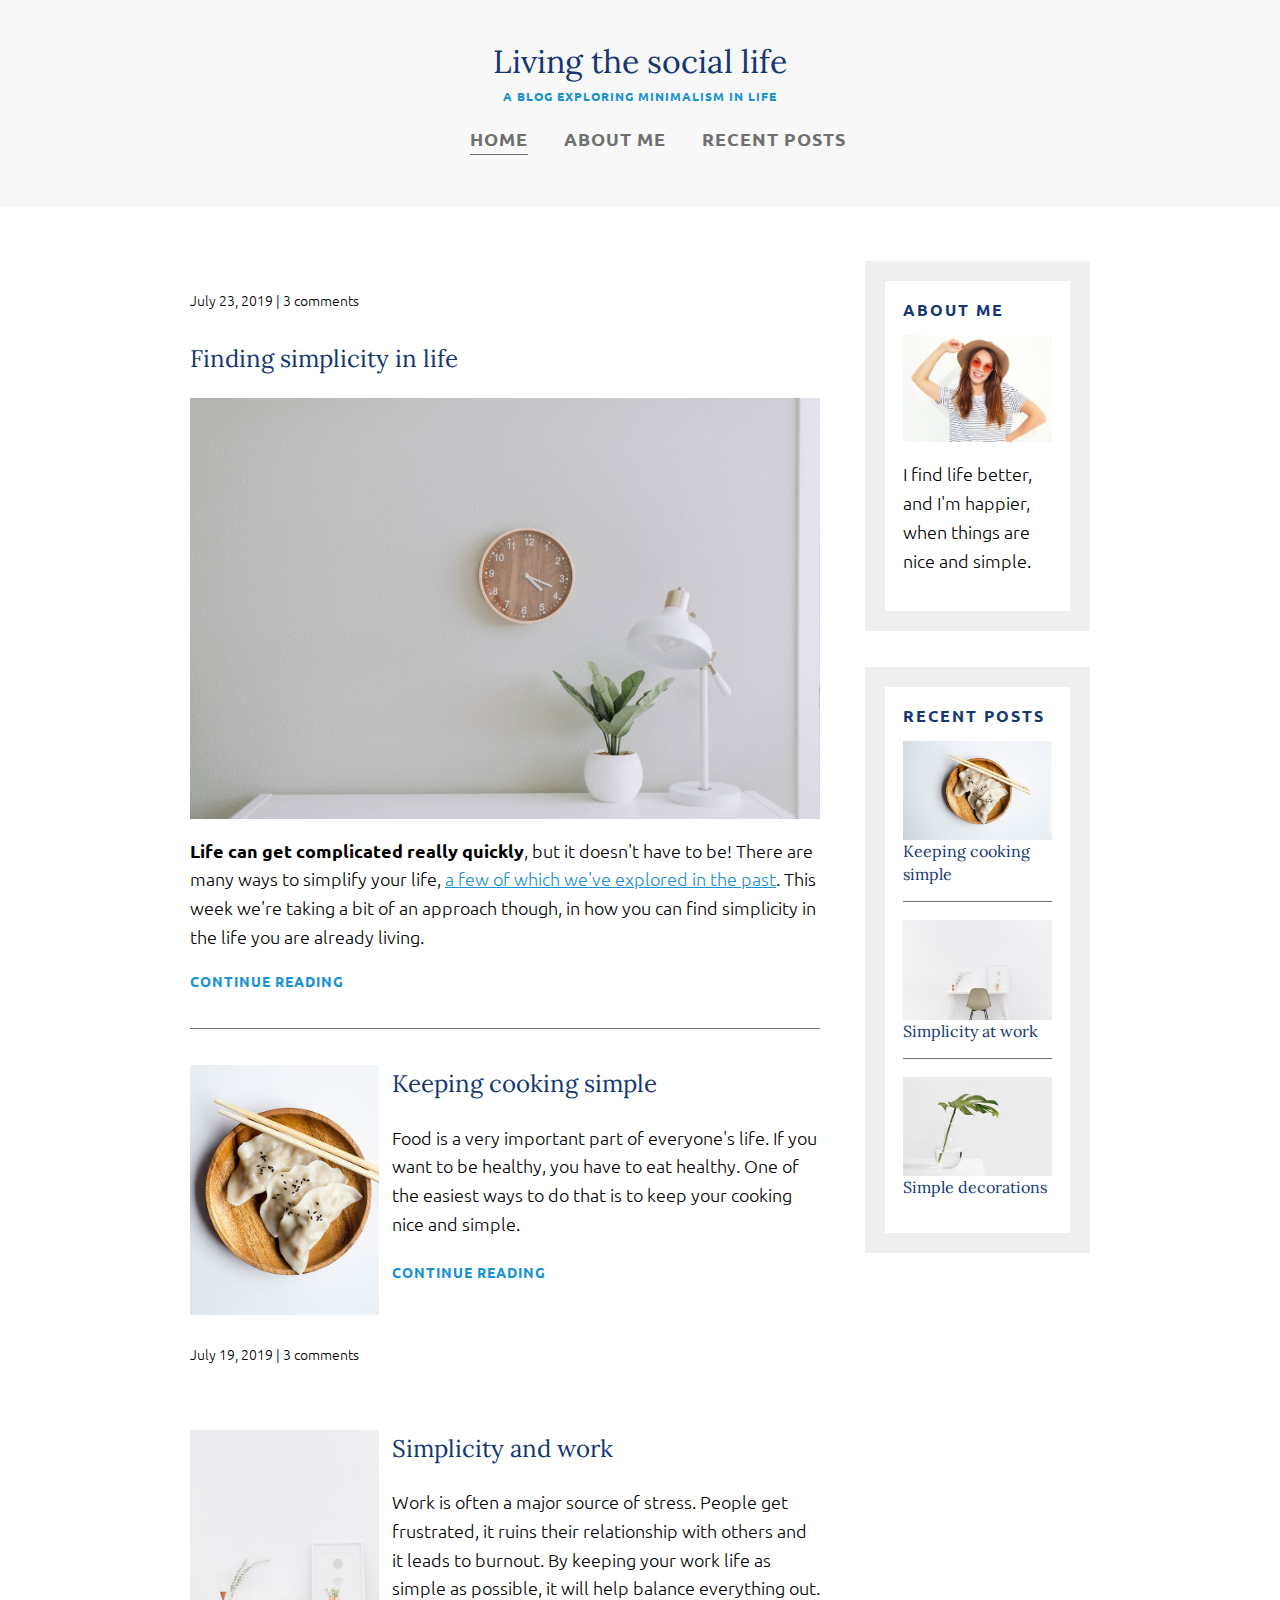
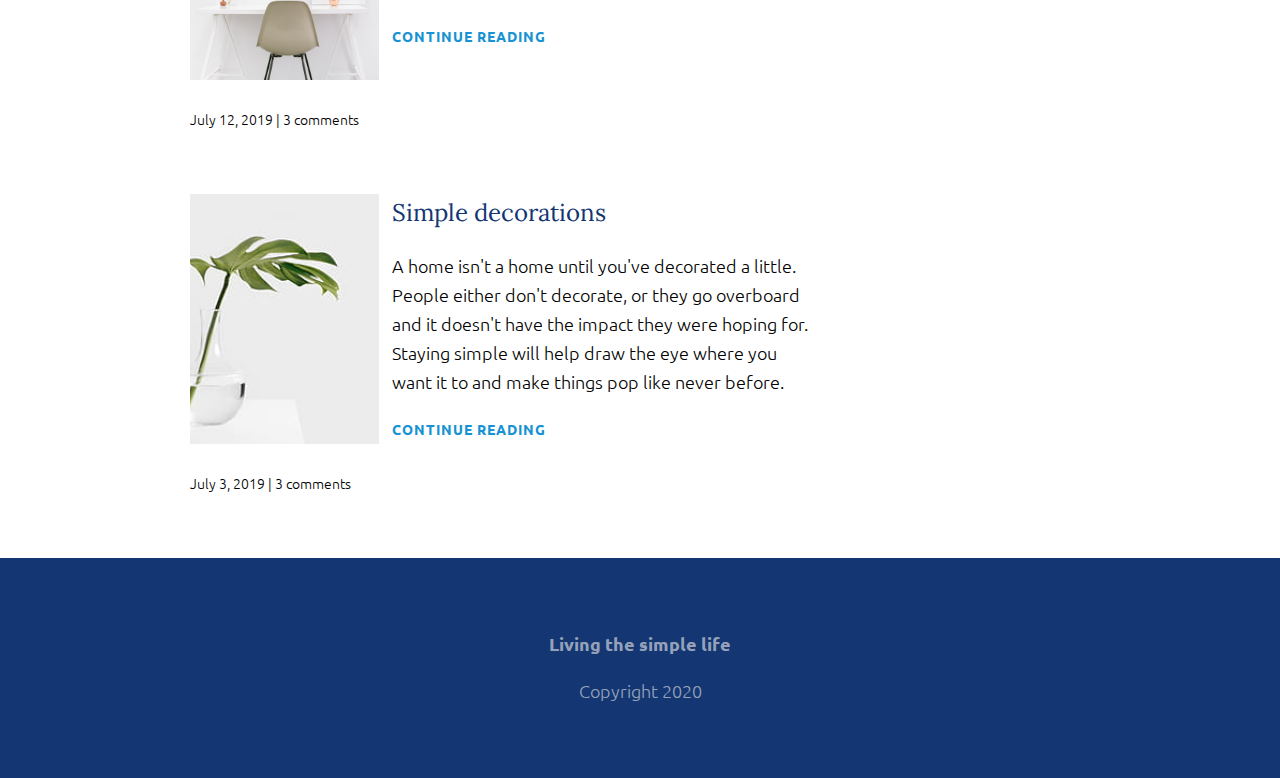
<file: index.html>
<!DOCTYPE html>
<html>
  <head>
    <meta charset="UTF-8" />
    <meta name="viewport" content="width=device-width, initial-scale=1" />
    <link
      href="https://fonts.googleapis.com/css?family=Lora|Ubuntu:300,400,700&display=swap"
      rel="stylesheet"
    />
    <link rel="stylesheet" href="css/styles.css" />
  </head>
  <body>
    <header>
      <div class="container container-nav">
        <div class="site-title">
          <h1>Living the social life</h1>
          <p class="subtitle">A blog exploring minimalism in life</p>
        </div>

        <nav>
          <ul>
            <li><a href="index.html" class="current-page">Home</a></li>
            <li><a href="about-me.html">About me</a></li>
            <li><a href="recent-posts.html">Recent posts</a></li>
          </ul>
        </nav>
      </div>
    </header>

    <div class="container container-flex">
      <main role="main">
        <article class="article-featured">
          <h2 class="article-title">Finding simplicity in life</h2>
          <img
            src="images/deco.jpeg"
            alt="simple white desk on a white wall with a plant on the far right side"
            class="article-image"
          />
          <p class="article-info">July 23, 2019 | 3 comments</p>
          <p class="article-body">
            <strong>Life can get complicated really quickly</strong>, but it
            doesn't have to be! There are many ways to simplify your life,
            <a href="#">a few of which we've explored in the past</a>. This week
            we're taking a bit of an approach though, in how you can find
            simplicity in the life you are already living.
          </p>
          <a href="#" class="article-read-more">CONTINUE READING</a>
        </article>

        <article class="article-recent">
          <div class="article-recent-main">
            <h2 class="article-title">Keeping cooking simple</h2>
            <p class="article-body">
              Food is a very important part of everyone's life. If you want to
              be healthy, you have to eat healthy. One of the easiest ways to do
              that is to keep your cooking nice and simple.
            </p>
            <a href="#" class="article-read-more">CONTINUE READING</a>
          </div>
          <div class="article-recent-secondary">
            <img
              src="images/dumpling-wooden-plate.jpg"
              alt="two dumplings on a wood plate with chopsticks"
              class="article-image"
            />
            <p class="article-info">July 19, 2019 | 3 comments</p>
          </div>
        </article>

        <article class="article-recent">
          <div class="article-recent-main">
            <h2 class="article-title">Simplicity and work</h2>
            <p class="article-body">
              Work is often a major source of stress. People get frustrated, it
              ruins their relationship with others and it leads to burnout. By
              keeping your work life as simple as possible, it will help balance
              everything out.
            </p>
            <a href="#" class="article-read-more">CONTINUE READING</a>
          </div>
          <div class="article-recent-secondary">
            <img
              src="images/work.jpeg"
              alt="a chair white chair at a white desk on a white wall"
              class="article-image"
            />
            <p class="article-info">July 12, 2019 | 3 comments</p>
          </div>
        </article>

        <article class="article-recent">
          <div class="article-recent-main">
            <h2 class="article-title">Simple decorations</h2>
            <p class="article-body">
              A home isn't a home until you've decorated a little. People either
              don't decorate, or they go overboard and it doesn't have the
              impact they were hoping for. Staying simple will help draw the eye
              where you want it to and make things pop like never before.
            </p>
            <a href="#" class="article-read-more">CONTINUE READING</a>
          </div>
          <div class="article-recent-secondary">
            <img
              src="images/greenplant.jpg"
              alt="a green plant in a clear, round vase with water in it"
              class="article-image"
            />
            <p class="article-info">July 3, 2019 | 3 comments</p>
          </div>
        </article>
      </main>

      <aside class="sidebar">
        <div class="sidebar-widget">
          <h2 class="widget-title">ABOUT ME</h2>
          <img src="images/woman.jpg" alt="jane doe" class="widget-image" />
          <p class="widget-body">
            I find life better, and I'm happier, when things are nice and
            simple.
          </p>
        </div>

        <div class="sidebar-widget">
          <h2 class="widget-title">RECENT POSTS</h2>
          <div class="widget-recent-post">
            <h3 class="widget-recent-post-title">Keeping cooking simple</h3>
            <img
              src="images/dumpling-wooden-plate.jpg"
              alt="two dumplings on a wood plate with chopsticks"
              class="widget-image"
            />
          </div>
          <div class="widget-recent-post">
            <h3 class="widget-recent-post-title">Simplicity at work</h3>
            <img
              src="images/work.jpeg"
              alt="a chair white chair at a white desk on a white wall"
              class="widget-image"
            />
          </div>
          <div class="widget-recent-post">
            <h3 class="widget-recent-post-title">Simple decorations</h3>
            <img
              src="images/greenplant.jpg"
              alt="a green plant in a clear, round vase with water in it"
              class="widget-image"
            />
          </div>
        </div>
      </aside>
    </div>

    <footer>
      <p><strong>Living the simple life</strong></p>
      <p>Copyright 2020</p>
    </footer>
  </body>
</html>
</file>
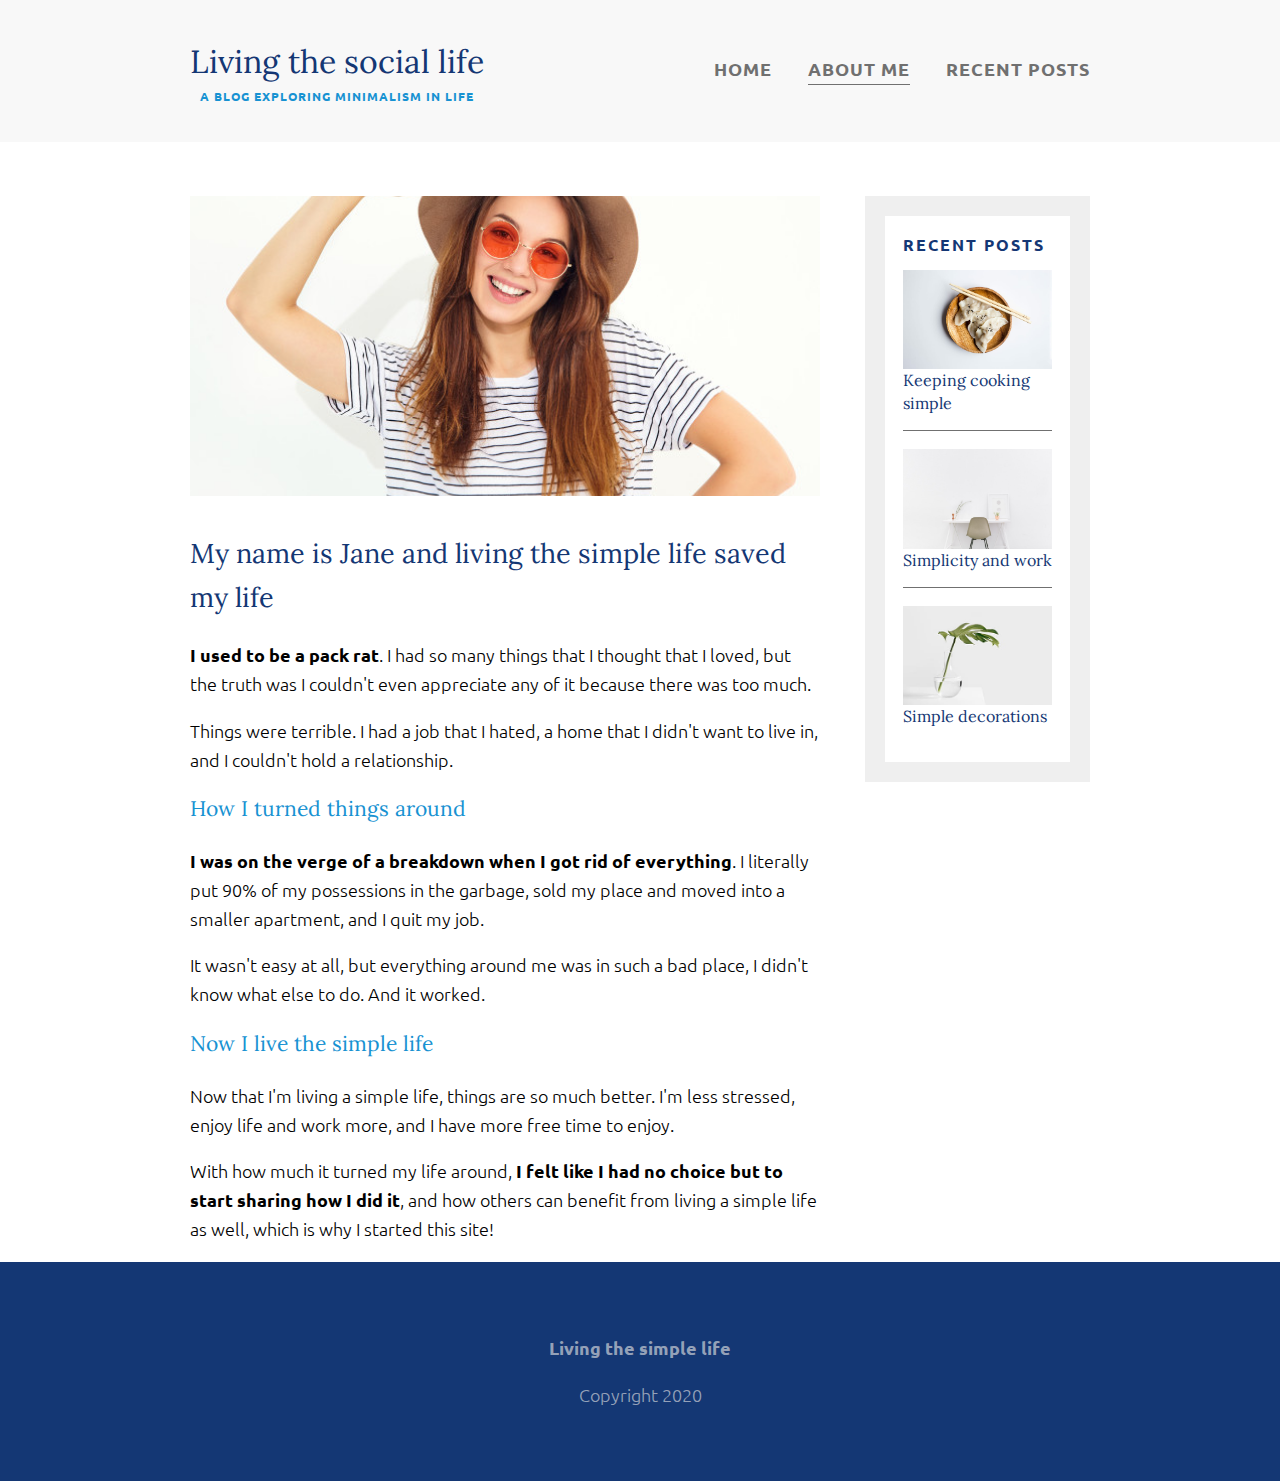
<file: about-me.html>
<!DOCTYPE html>
<html>
  <head>
    <link
      href="https://fonts.googleapis.com/css?family=Lora|Ubuntu:300,400,700&display=swap"
      rel="stylesheet"
    />
    <link rel="stylesheet" href="css/styles.css" />
  </head>
  <body>
    <header>
      <div class="container container-flex">
        <div class="site-title">
          <h1>Living the social life</h1>
          <p class="subtitle">A blog exploring minimalism in life</p>
        </div>

        <nav>
          <ul>
            <li><a href="index.html">Home</a></li>
            <li><a href="about-me.html" class="current-page">About me</a></li>
            <li><a href="recent-posts.html">Recent posts</a></li>
          </ul>
        </nav>
      </div>
    </header>

    <div class="container container-flex">
      <main role="main">
        <img src="images/woman.jpg" alt="jane-doe" class="image-full" />

        <h2>My name is Jane and living the simple life saved my life</h2>

        <p>
          <strong>I used to be a pack rat</strong>. I had so many things that I
          thought that I loved, but the truth was I couldn't even appreciate any
          of it because there was too much.
        </p>
        <p>
          Things were terrible. I had a job that I hated, a home that I didn't
          want to live in, and I couldn't hold a relationship.
        </p>

        <h3>How I turned things around</h3>
        <p>
          <strong
            >I was on the verge of a breakdown when I got rid of
            everything</strong
          >. I literally put 90% of my possessions in the garbage, sold my place
          and moved into a smaller apartment, and I quit my job.
        </p>
        <p>
          It wasn't easy at all, but everything around me was in such a bad
          place, I didn't know what else to do. And it worked.
        </p>

        <h3>Now I live the simple life</h3>
        <p>
          Now that I'm living a simple life, things are so much better. I'm less
          stressed, enjoy life and work more, and I have more free time to
          enjoy.
        </p>
        <p>
          With how much it turned my life around,
          <strong
            >I felt like I had no choice but to start sharing how I did
            it</strong
          >, and how others can benefit from living a simple life as well, which
          is why I started this site!
        </p>
      </main>

      <aside class="sidebar">
        <div class="sidebar-widget">
          <h2 class="widget-title">RECENT POSTS</h2>
          <div class="widget-recent-post">
            <h3 class="widget-recent-post-title">Keeping cooking simple</h3>
            <img
              src="images/dumpling-wooden-plate.jpg"
              alt="two dumplings on a wood plate with chopsticks"
              class="widget-image"
            />
          </div>
          <div class="widget-recent-post">
            <h3 class="widget-recent-post-title">Simplicity and work</h3>
            <img
              src="images/work.jpeg"
              alt="a chair white chair at a white desk on a white wall"
              class="widget-image"
            />
          </div>
          <div class="widget-recent-post">
            <h3 class="widget-recent-post-title">Simple decorations</h3>
            <img
              src="images/greenplant.jpg"
              alt="a green plant in a clear, round vase with water in it"
              class="widget-image"
            />
          </div>
        </div>
      </aside>
    </div>

    <footer>
      <p><strong>Living the simple life</strong></p>
      <p>Copyright 2020</p>
    </footer>
  </body>
</html>
</file>
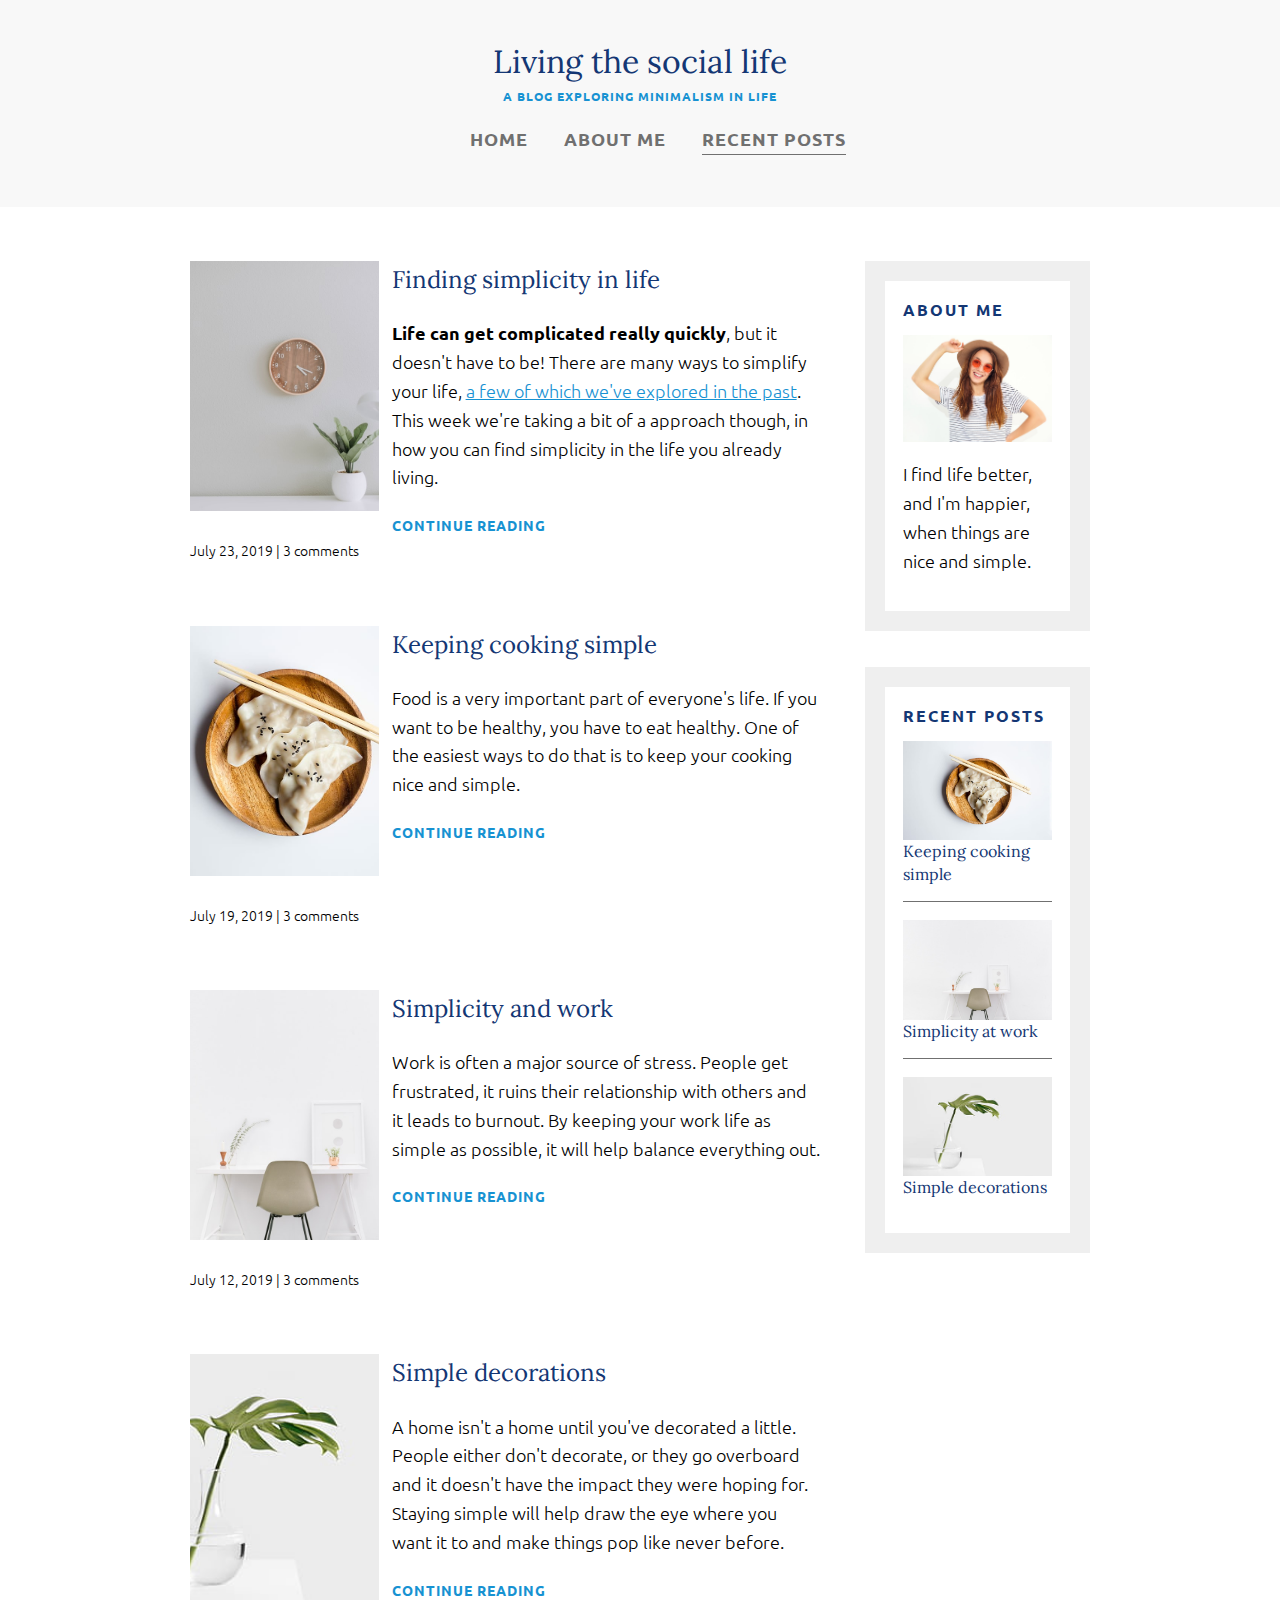
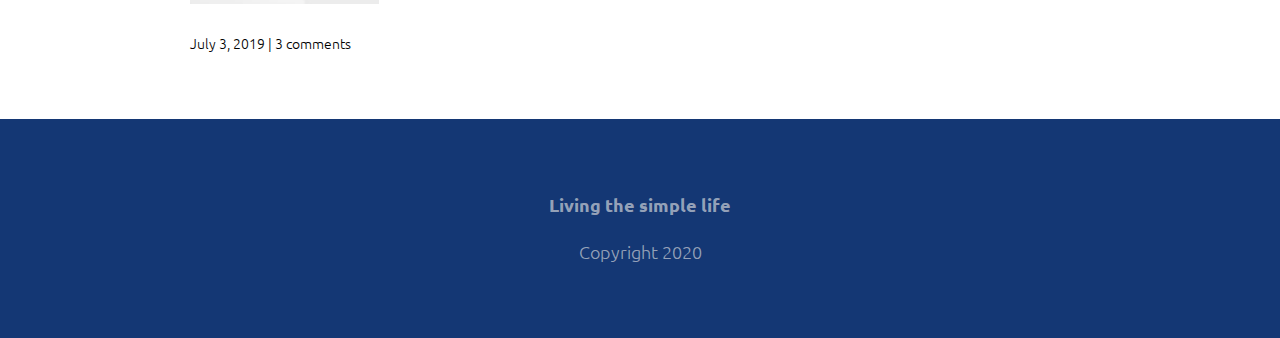
<file: recent-posts.html>
<!DOCTYPE html>
<html>
  <head>
    <link
      href="https://fonts.googleapis.com/css?family=Lora|Ubuntu:300,400,700&display=swap"
      rel="stylesheet"
    />
    <link rel="stylesheet" href="css/styles.css" />
  </head>
  <body>
    <header>
      <div class="container container-nav">
        <div class="site-title">
          <h1>Living the social life</h1>
          <p class="subtitle">A blog exploring minimalism in life</p>
        </div>

        <nav>
          <ul>
            <li><a href="index.html">Home</a></li>
            <li><a href="about-me.html">About me</a></li>
            <li>
              <a href="recent-posts.html" class="current-page">Recent posts</a>
            </li>
          </ul>
        </nav>
      </div>
    </header>

    <div class="container container-flex">
      <main role="main">
        <article class="article-recent">
          <div class="article-recent-main">
            <h2 class="article-title">Finding simplicity in life</h2>
            <p class="article-body">
              <strong>Life can get complicated really quickly</strong>, but it
              doesn't have to be! There are many ways to simplify your life,
              <a href="#">a few of which we've explored in the past</a>. This
              week we're taking a bit of a approach though, in how you can find
              simplicity in the life you already living.
            </p>
            <a href="#" class="article-read-more">CONTINUE READING</a>
          </div>
          <div class="article-recent-secondary">
            <img
              src="images/deco.jpeg"
              alt="simple white desk on a white wall with a plant on the far right side"
              class="article-image"
            />
            <p class="article-info">July 23, 2019 | 3 comments</p>
          </div>
        </article>

        <article class="article-recent">
          <div class="article-recent-main">
            <h2 class="article-title">Keeping cooking simple</h2>
            <p class="article-body">
              Food is a very important part of everyone's life. If you want to
              be healthy, you have to eat healthy. One of the easiest ways to do
              that is to keep your cooking nice and simple.
            </p>
            <a href="#" class="article-read-more">CONTINUE READING</a>
          </div>
          <div class="article-recent-secondary">
            <img
              src="images/dumpling-wooden-plate.jpg"
              alt="two dumplings on a wood plate with chopsticks"
              class="article-image"
            />
            <p class="article-info">July 19, 2019 | 3 comments</p>
          </div>
        </article>

        <article class="article-recent">
          <div class="article-recent-main">
            <h2 class="article-title">Simplicity and work</h2>
            <p class="article-body">
              Work is often a major source of stress. People get frustrated, it
              ruins their relationship with others and it leads to burnout. By
              keeping your work life as simple as possible, it will help balance
              everything out.
            </p>
            <a href="#" class="article-read-more">CONTINUE READING</a>
          </div>
          <div class="article-recent-secondary">
            <img
              src="images/work.jpeg"
              alt="a chair white chair at a white desk on a white wall"
              class="article-image"
            />
            <p class="article-info">July 12, 2019 | 3 comments</p>
          </div>
        </article>

        <article class="article-recent">
          <div class="article-recent-main">
            <h2 class="article-title">Simple decorations</h2>
            <p class="article-body">
              A home isn't a home until you've decorated a little. People either
              don't decorate, or they go overboard and it doesn't have the
              impact they were hoping for. Staying simple will help draw the eye
              where you want it to and make things pop like never before.
            </p>
            <a href="#" class="article-read-more">CONTINUE READING</a>
          </div>
          <div class="article-recent-secondary">
            <img
              src="images/greenplant.jpg"
              alt="a green plant in a clear, round vase with water in it"
              class="article-image"
            />
            <p class="article-info">July 3, 2019 | 3 comments</p>
          </div>
        </article>
      </main>

      <aside class="sidebar">
        <div class="sidebar-widget">
          <h2 class="widget-title">ABOUT ME</h2>
          <img src="images/woman.jpg" alt="jane doe" class="widget-image" />
          <p class="widget-body">
            I find life better, and I'm happier, when things are nice and
            simple.
          </p>
        </div>

        <div class="sidebar-widget">
          <h2 class="widget-title">RECENT POSTS</h2>
          <div class="widget-recent-post">
            <h3 class="widget-recent-post-title">Keeping cooking simple</h3>
            <img
              src="images/dumpling-wooden-plate.jpg"
              alt="two dumplings on a wood plate with chopsticks"
              class="widget-image"
            />
          </div>
          <div class="widget-recent-post">
            <h3 class="widget-recent-post-title">Simplicity at work</h3>
            <img
              src="images/work.jpeg"
              alt="a chair white chair at a white desk on a white wall"
              class="widget-image"
            />
          </div>
          <div class="widget-recent-post">
            <h3 class="widget-recent-post-title">Simple decorations</h3>
            <img
              src="images/greenplant.jpg"
              alt="a green plant in a clear, round vase with water in it"
              class="widget-image"
            />
          </div>
        </div>
      </aside>
    </div>

    <footer>
      <p><strong>Living the simple life</strong></p>
      <p>Copyright 2020</p>
    </footer>
  </body>
</html>
</file>
<file: css/styles.css>
/*  Fonts
-----
font-family: 'Lora', serif;
font-family: 'Ubuntu', sans-serif;
*/

body {
  margin: 0;
  font-family: "Ubuntu", sans-serif;
  font-size: 1.125rem;
  font-weight: 300;
  line-height: 1.6;
}

img {
  max-width: 100%;
  display: block;
}

.image-full {
  max-height: 300px;
  width: 100%;
  object-fit: cover;
  margin-bottom: 2em;
}
/* ============== 
    Typography
 ================= */
h1,
h2,
h3 {
  font-family: "Lora", serif;
  font-weight: 400;
  color: #143774;
  margin-top: 0;
}
h1 {
  font-size: 2rem;
  margin: 0;
}

h3 {
  color: #1792d2;
}

a {
  color: #1792d2;
}

a:hover,
a:focus {
  color: #143774;
}

strong {
  font-weight: 700;
}
/* the h1 logo subtitle */

.subtitle {
  font-size: 0.75rem;
  color: #1792d2;
  font-weight: 700;
  margin: 0;
  text-transform: uppercase;
  letter-spacing: 1px;
}

.article-title {
  font-size: 1.5rem;
}

.article-read-more,
.article-info {
  font-size: 0.875rem;
}

.article-read-more {
  color: #1792d2;
  text-decoration: none;
  font-weight: 700;
  text-transform: uppercase;
  letter-spacing: 1px;
}

.article-read-more:hover,
.article-read-more:focus {
  color: #143774;
  text-decoration: underline;
}

.article-info {
  margin: 2em 0;
}

.widget-title,
.widget-recent-post-title {
  font-size: 1rem;
  line-height: 1.4;
}

.widget-title {
  font-family: "Ubuntu", sans-serif;
  font-weight: 700;
  letter-spacing: 2px;
}

.widget-recent-post-title {
  color: #143774;
}

/* ============== 
    Layout 
================= */

.container {
  width: 90%;
  max-width: 900px;
  margin: 0 auto;
}

.container-flex {
  display: flex;
  flex-direction: column;
  justify-content: space-between;
}

header {
  background-color: #f8f8f8;
  padding: 2em 0;
  text-align: center;
  margin-bottom: 3em;
}

footer {
  background-color: #143774;
  color: rgba(225, 225, 225, 0.65);
  text-align: center;
  padding: 3em 0;
}

@media (min-width: 675px) {
  .container-flex {
    flex-direction: row;
  }
  main {
    width: 70%;
  }
  aside {
    width: 25%;
    min-width: 200px;
    margin-left: 1em;
  }
}

/* navigation */

nav ul {
  list-style: none;
  padding: 0;
  display: flex;
  justify-content: center;
}

nav li {
  margin-left: 2em;
}

nav a {
  text-decoration: none;
  color: #707070;
  font-weight: 700;
  padding: 0.25em 0;
  text-transform: uppercase;
  letter-spacing: 1px;
}

nav a:hover,
nav a:focus {
  color: #1792d2;
}

.current-page {
  border-bottom: 1px solid #707070;
}

.current-page:hover {
  color: #707070;
}

@media (max-width: 675px) {
  nav ul {
    flex-direction: column;
  }
  nav li {
    margin: 0.5em;
  }
}

/* articles */

.article-featured {
  border-bottom: #707070 1px solid;
  padding-bottom: 2em;
  margin-bottom: 2em;
}

.article-recent {
  display: flex;
  flex-direction: column;
  margin-bottom: 2em;
}

.article-recent-main {
  order: 2;
}

.article-recent-secondary {
  order: 1;
}

@media (min-width: 675px) {
  .article-recent {
    flex-direction: row;
    justify-content: space-between;
  }

  .article-recent-main {
    width: 68%;
  }

  .article-recent-secondary {
    width: 30%;
  }

  .article-featured {
    display: flex;
    flex-direction: column;
  }

  .article-image {
    width: 100%;
    min-height: 250px;
    object-fit: cover;
  }

  .article-info {
    order: -1;
  }
}

/* widgets */

.sidebar-widget {
  border: 20px solid #efefef;
  margin-bottom: 2em;
  padding: 1em;
}

.widget-recent-post {
  display: flex;
  flex-direction: column;
  border-bottom: 1px solid #707070;
  margin-bottom: 1em;
}

.widget-recent-post:last-child {
  border: 0;
  margin: 0;
}
.widget-image {
  order: -1;
}
</file>
